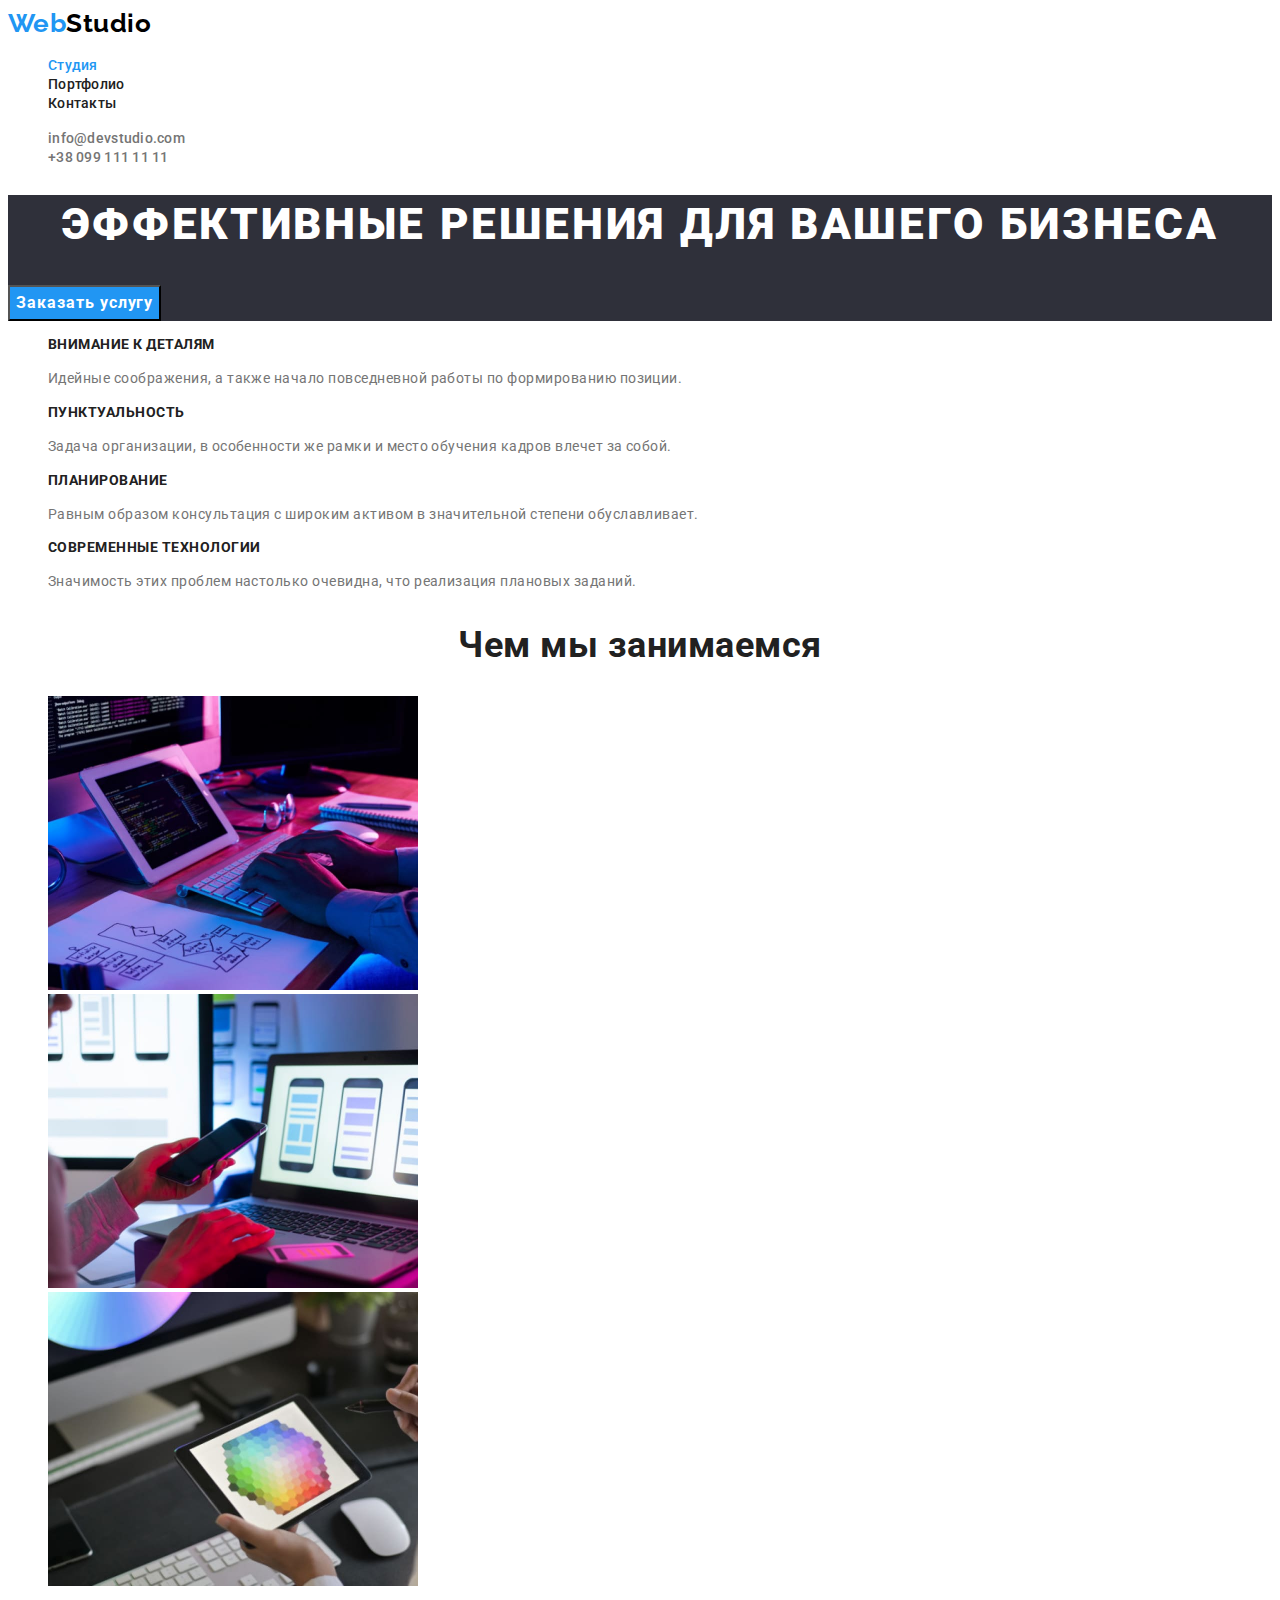
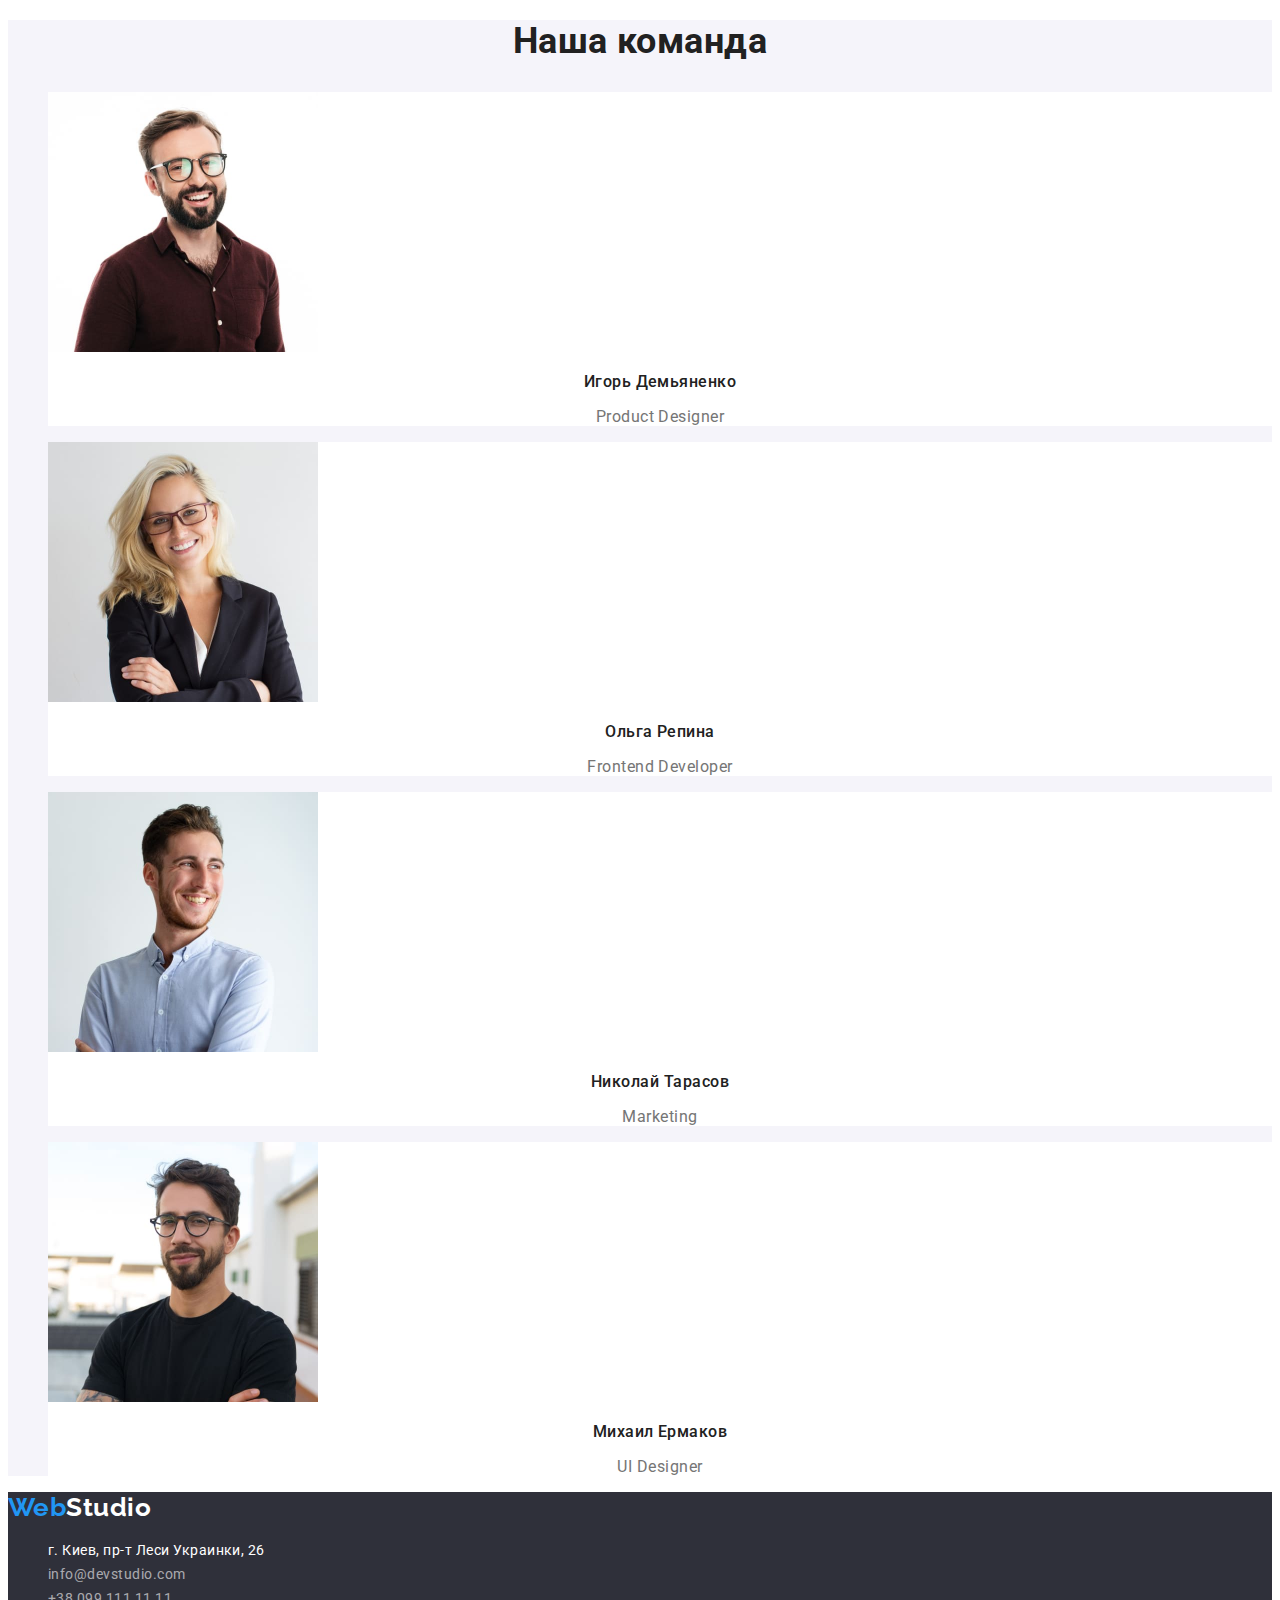
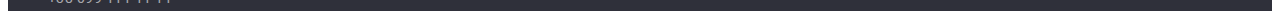
<file: index.html>
<!DOCTYPE html>

<html lang="ru">
<head>
    <meta charset="UTF-8">
    <meta http-equiv="X-UA-Compatible" content="IE=edge">
    <meta name="viewport" content="width=device-width, initial-scale=1.0">
    <title>Document</title>
    <link rel="preconnect" href="https://fonts.googleapis.com">
    <link rel="preconnect" href="https://fonts.gstatic.com" crossorigin>
    <link href="https://fonts.googleapis.com/css2?family=Raleway:wght@700&family=Roboto:wght@400;500;700;900&display=swap" rel="stylesheet">
    <link rel="stylesheet" href="./css/styles.css">
</head>
<body>
    <header class="header">
        <nav>
            <a href="./index.html" lang="en" class="link last-part"><span class="first-part">Web</span>Studio</a>
            <ul class="nav">
                <li>
                    <a href="./index.html" class="nav-item link current">Студия</a>
                </li>
                <li>
                    <a href="./portfolio.html" class="nav-item link">Портфолио</a>
                </li>
                <li>
                    <a href="" class="nav-item link">Контакты</a>
                </li>
            </ul>
        </nav>
            <ul class="contacts">
                <li>
                    <a href="mailto:info@devstudio.com" class="contact link">info@devstudio.com</a>
                </li>
                <li>
                    <a href="tel:+380961111111" class="contact link">+38 099 111 11 11</a>
                </li>
            </ul>
    </header>

    <main>
        <section class="black-bcg">
            <h1 class="hero-title">Эффективные решения для вашего бизнеса</h1>
            <button type="button" class="button">Заказать услугу</button>
        </section>

        <section class="bcg">
            <!-- заголовок будет скрыт -->
            <h2 class="title">Характеристики</h2>
                <ul class="feature">
                    <li class="feaure-item">
                        <h3 class="feature-title">Внимание к деталям</h3>
                        <p class="feature-text">Идейные соображения, а также начало повседневной работы по формированию позиции.</p>
                    </li>
                    <li class="feaure-item">
                        <h3 class="feature-title">Пунктуальность</h3>
                        <p class="feature-text">Задача организации, в особенности же рамки и место обучения кадров влечет за собой.</p>
                    </li>
                    <li class="feaure-item">
                        <h3 class="feature-title">Планирование</h3>
                        <p class="feature-text">Равным образом консультация с широким активом в значительной степени обуславливает.</p>
                    </li>
                    <li class="feaure-item">
                        <h3 class="feature-title">Современные технологии</h3>
                        <p class="feature-text">Значимость этих проблем настолько очевидна, что реализация плановых заданий.</p>
                    </li>
                </ul>
        </section>

        <section class="bcg">
            <h2 class="secondary-title">Чем мы занимаемся</h2>
            <ul>
                <li>
                    <img src="./images/feature/img_1.jpg" alt="пишем" width="370">
                </li>
                <li>
                    <img src="./images/feature/img_2.jpg" alt="проверяем" width="370">
                </li>
                <li>
                    <img src="./images/feature/img_3.jpg" alt="подбираем" width="370">
                </li>
            </ul>
        </section>

        <section class="second-bcg">
            <h2 class="secondary-title">Наша команда</h2>
            <ul class="team">
                <li class="team-member">
                    <img src="./images/employees/Игорь_Демьяненко.jpg" alt="Фото Игоря Демьяненко" width="270"> 
                    <h3 class="team-name">Игорь Демьяненко</h3>
                    <p lang="en" class="team-position">Product Designer</p>
                </li>
                <li class="team-member">
                    <img src="./images/employees/Ольга_Репина.jpg" alt="Фото Ольги Репиной" width="270">
                    <h3 class="team-name">Ольга Репина</h3>
                    <p lang="en" class="team-position">Frontend Developer</p>
                </li>
                <li class="team-member">
                    <img src="./images/employees/Николай_Тарасов.jpg" alt="Фото Николая Тарасов" width="270">
                    <h3 class="team-name">Николай Тарасов</h3>
                    <p lang="en" class="team-position">Marketing</p>
                </li>
                <li class="team-member">
                    <img src="./images/employees/Михаил_Ермаков.jpg" alt="Фото Михаила Ермакова" width="270">
                    <h3 class="team-name">Михаил Ермаков</h3>
                    <p lang="en" class="team-position">UI Designer</p>
                </li>
            </ul>
        </section>
    </main>
    <footer class="black-bcg">
        <a href="./index.html" lang="en" class="link last-part"><span class="first-part">Web</span>Studio</a>
        <address>
            <ul class="address">
                <li class="address-item">
                    <a href="https://goo.gl/maps/CLY4v4J6FVpwr9v57" target="_blank" rel="noopener noreferrer" class="link location">г. Киев, пр-т Леси Украинки, 26</a>
                </li>
                <li class="address-item">
                    <a href="mailto:info@devstudio.com" class="address-contacts link">info@devstudio.com</a>
                </li>
                <li class="address-item">
                    <a href="tel:+380961111111"  class="address-contacts link">+38 099 111 11 11</a>
                </li>
            </ul>
        </address>
    </footer>

</body>
</html>
</file>
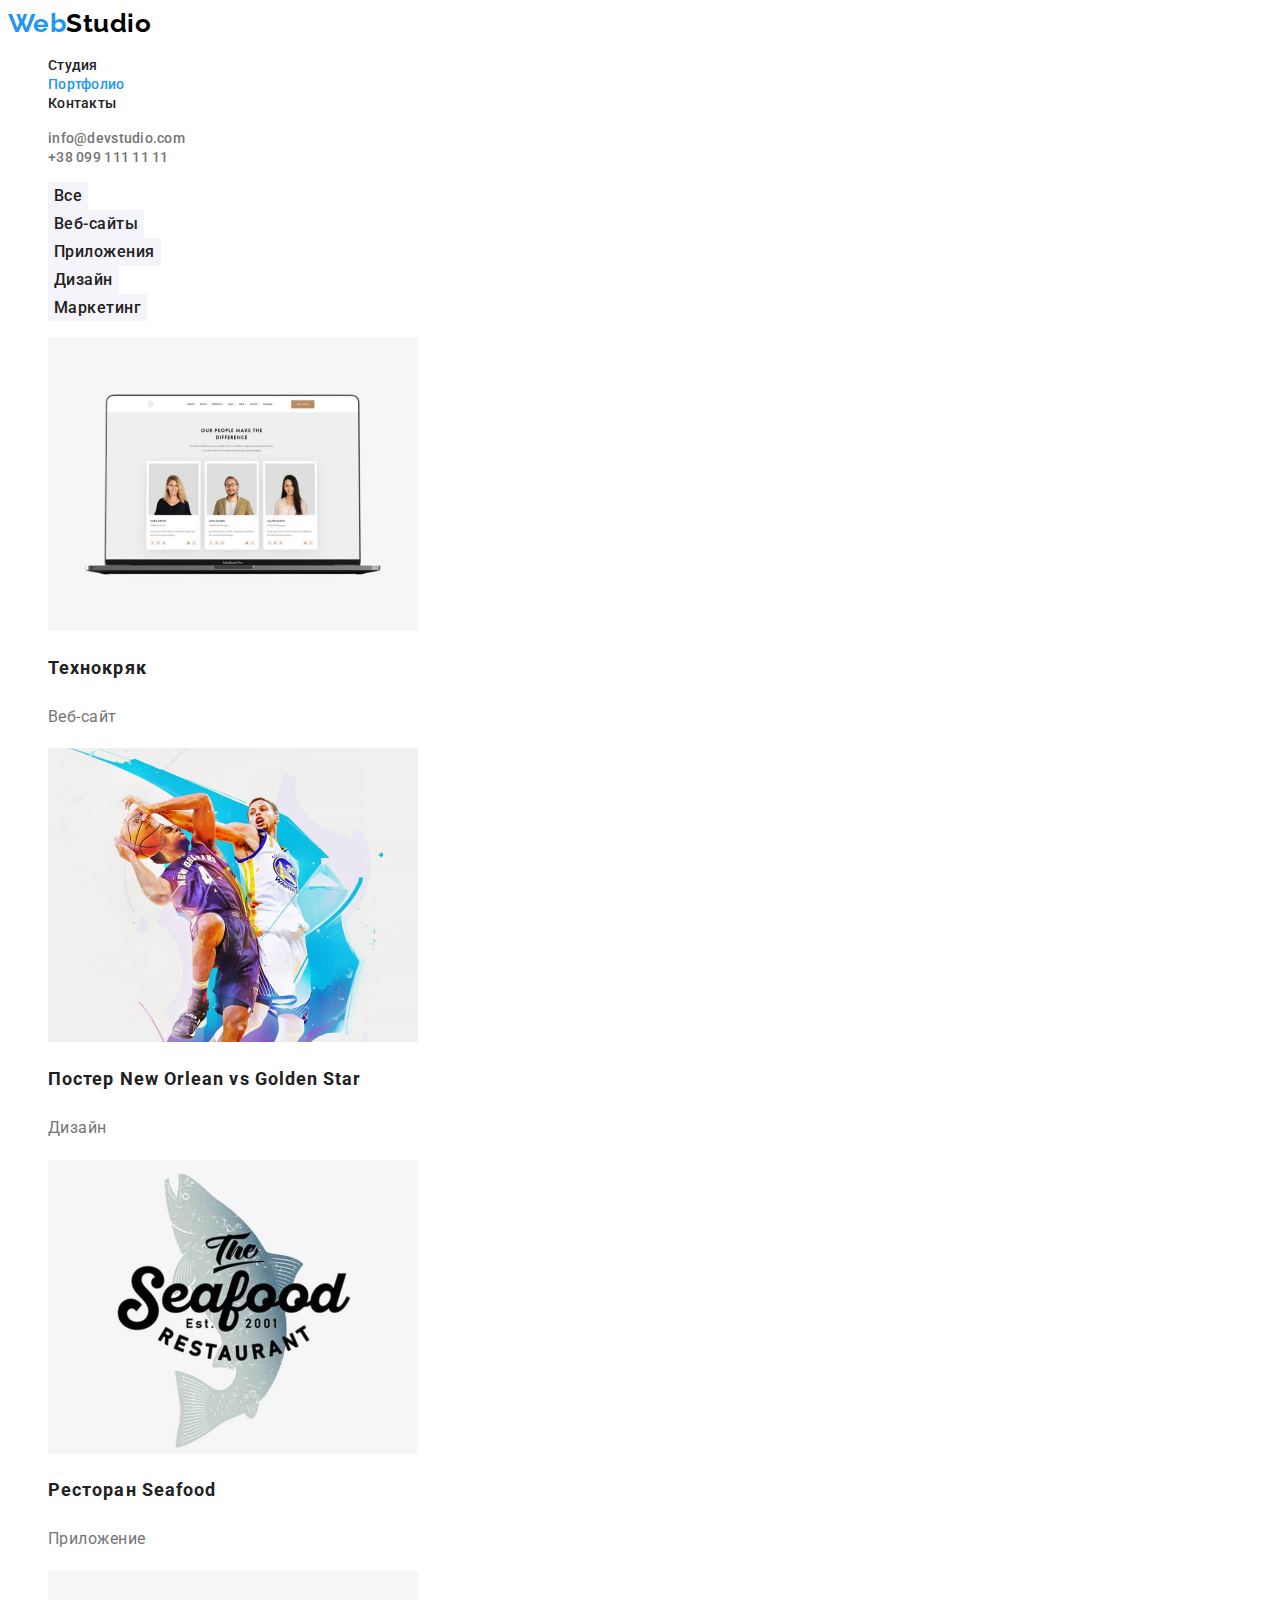
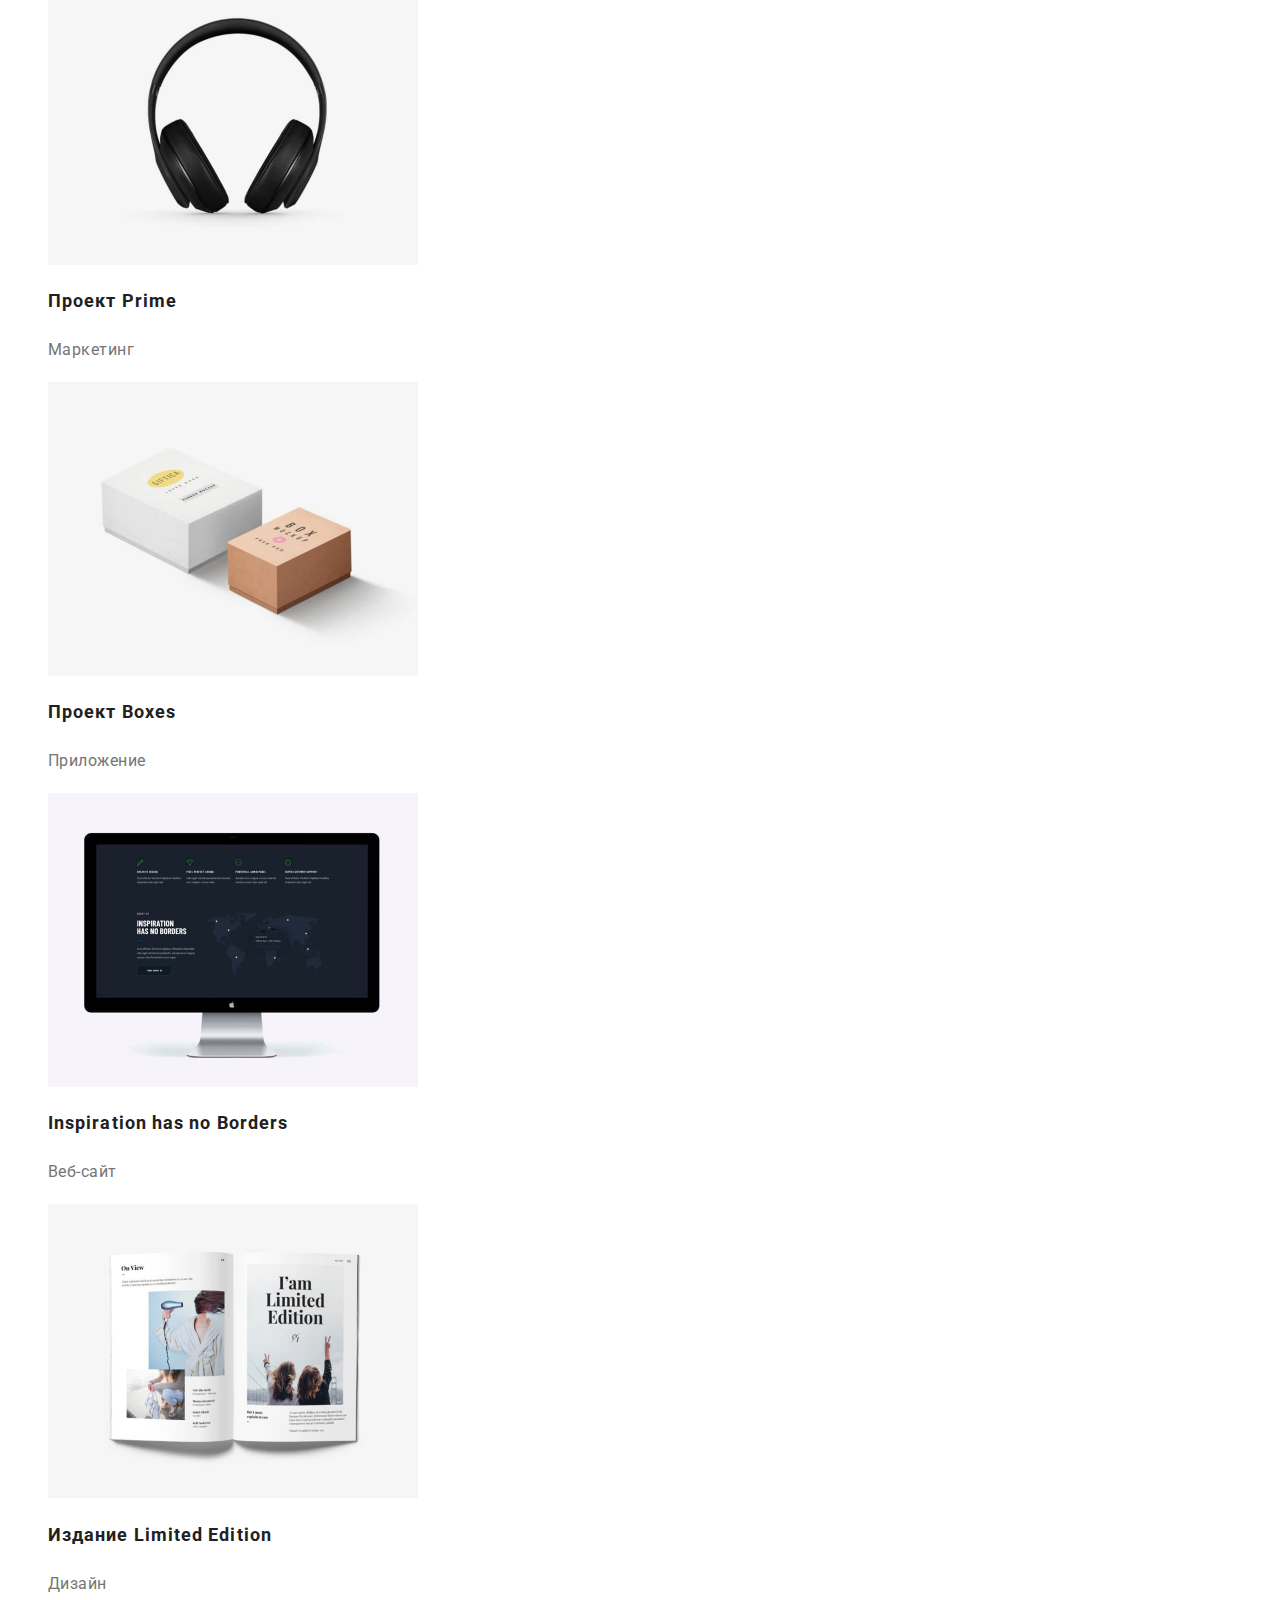
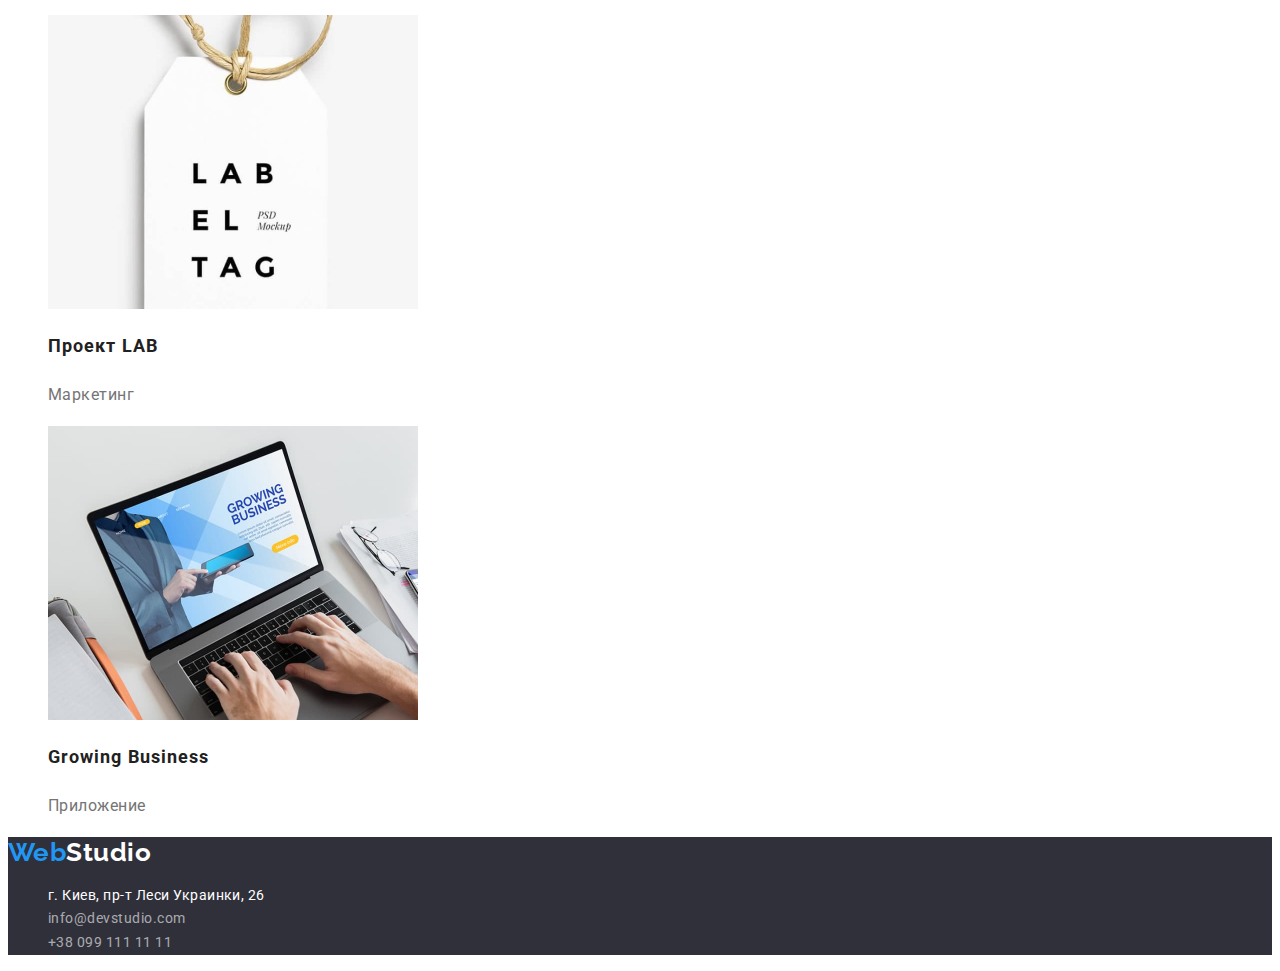
<file: portfolio.html>
<!DOCTYPE html>

<html lang="ru">

<head>
    <meta charset="UTF-8">
    <meta http-equiv="X-UA-Compatible" content="IE=edge">
    <meta name="viewport" content="width=device-width, initial-scale=1.0">
    <link rel="preconnect" href="https://fonts.googleapis.com">
    <link rel="preconnect" href="https://fonts.gstatic.com" crossorigin>
    <link href="https://fonts.googleapis.com/css2?family=Raleway:wght@700&family=Roboto:wght@400;500;700;900&display=swap"
        rel="stylesheet">
    <link rel="stylesheet" href="./css/styles.css">
    <title>Document</title>
</head>

<body>
    <header class="header">
        <nav>
            <a href="./index.html" lang="en" class="link last-part"><span class="first-part">Web</span>Studio</a>
            <ul class="nav">
                <li>
                    <a href="./index.html" class="nav-item link">Студия</a>
                </li>
                <li>
                    <a href="./portfolio.html" class="nav-item link current">Портфолио</a>
                </li>
                <li>
                    <a href="" class="nav-item link">Контакты</a>
                </li>
            </ul>
        </nav>
        <ul class="contacts">
            <li>
                <a href="mailto:info@devstudio.com" class="contact link">info@devstudio.com</a>
            </li>
            <li>
                <a href="tel:+380961111111" class="contact link">+38 099 111 11 11</a>
            </li>
        </ul>
    </header>

    <main>
        <section>
            <h1 class="title">Портфолио</h1>
            <ul class="filter">
                <li>
                    <button type="button" class="btn">Все</button>
                </li>
                <li>
                    <button type="button" class="btn">Веб-сайты</button>
                </li>
                <li>
                    <button type="button" class="btn">Приложения</button>
                </li>
                <li>
                    <button type="button" class="btn">Дизайн</button>
                </li>
                <li>
                    <button type="button" class="btn">Маркетинг</button>
                </li>
            </ul>

            <ul class="portfolio">
                <li class="portfolio-item">
                    <a href="" class="link">
                        <img src="./images/portfolio/Технокряк.jpg" alt="Веб-сайт Технокряк" width="370">
                        <h2 class="portfolio-title">Технокряк</h2>
                        <p class="portfolio-app">Веб-сайт</p>
                    </a>
                </li>
                <li class="portfolio-item">
                    <a href="" class="link">
                        <img src="./images/portfolio/Постер_New_Orlean_vs_Golden_Star.jpg" alt="Фото постера New Orlean vs Golden Star" width="370">
                        <h2 class="portfolio-title">Постер New Orlean vs Golden Star</h2>
                        <p class="portfolio-app">Дизайн</p>
                    </a>
                </li>
                <li class="portfolio-item">
                    <a href="" class="link">
                        <img src="./images/portfolio/Ресторан_Seafood.jpg" alt="Фото приложения для ресторана Seafood" width="370">
                        <h2 class="portfolio-title">Ресторан Seafood</h2>
                        <p class="portfolio-app">Приложение</p>
                    </a>
                </li>
                <li class="portfolio-item">
                    <a href="" class="link">
                        <img src="./images/portfolio/Проект_Prime.jpg" alt="Проект Prime" width="370">
                        <h2 class="portfolio-title">Проект Prime</h2>
                        <p class="portfolio-app">Маркетинг</p>
                    </a>
                </li>
                <li class="portfolio-item">
                    <a href="" class="link">
                        <img src="./images/portfolio/Проект_Boxes.jpg" alt="Фото приложения Boxes" width="370">
                        <h2 class="portfolio-title">Проект Boxes</h2>
                        <p class="portfolio-app">Приложение</p>
                    </a>
                </li>
                <li class="portfolio-item">
                    <a href="" class="link">
                        <img src="./images/portfolio/Inspiration_has_no_Borders.jpg" alt="Фото сайта" width="370">
                        <h2 lang="en" class="portfolio-title">Inspiration has no Borders</h2>
                        <p class="portfolio-app">Веб-сайт</p>
                    </a>
                </li>
                <li class="portfolio-item">
                    <a href="" class="link">
                        <img src="./images/portfolio/Издание_Limited_Edition.jpg" alt="Издание Limited Edition" width="370">
                        <h2 class="portfolio-title">Издание Limited Edition</h2>
                        <p class="portfolio-app">Дизайн</p>
                    </a>
                </li>
                <li class="portfolio-item">
                    <a href="" class="link">
                        <img src="./images/portfolio/Проект_LAB.jpg" alt="Проект LAB" width="370">
                        <h2 class="portfolio-title">Проект LAB</h2>
                        <p class="portfolio-app">Маркетинг</p>
                    </a>
                </li>
                <li class="portfolio-item">
                    <a href="" class="link">
                        <img src="./images/portfolio/Growing_Business.jpg" alt="Фото приложения Growing Business" width="370">
                        <h2 lang="en" class="portfolio-title">Growing Business</h2>
                        <p class="portfolio-app">Приложение</p>
                    </a>
                </li>
            </ul>
        </section>
    </main>

    <footer class="black-bcg">
        <a href="./index.html" lang="en" class="link last-part"><span class="first-part">Web</span>Studio</a>
        <address>
            <ul class="address">
                <li class="address-item">
                    <a href="https://goo.gl/maps/CLY4v4J6FVpwr9v57" target="_blank" rel="noopener noreferrer"
                        class="link location">г. Киев, пр-т Леси Украинки, 26</a>
                </li>
                <li class="address-item">
                    <a href="mailto:info@devstudio.com" class="address-contacts link">info@devstudio.com</a>
                </li>
                <li class="address-item">
                    <a href="tel:+380961111111" class="address-contacts link">+38 099 111 11 11</a>
                </li>
            </ul>
        </address>
    </footer>
</body>
</html>
</file>
<file: css/styles.css>
:root{
    --text-color:#757575;
    --tittle-color:#212121;
    --accent-color: #2196F3;
}
body{
    color: var(--text-color);
    font-family: 'Roboto', sans-serif;
    letter-spacing: 0.03em;
}

.header{
    background-color: #FFFFFF;
}
.link{
    text-decoration: none;
}

.first-part{
    color: var(--accent-color);
}

.last-part{
    color: #000000;
    font-family: 'Raleway';
    font-weight: 700;
    font-size: 26px;
    line-height: 1.19;
}

ul{
    list-style: none;
}

.nav .nav-item{
    color: var(--tittle-color);
    font-weight: 500;
    font-size: 14px;
    line-height: 1.14;
    letter-spacing: 0.02em;
}

.nav-item.current{
    color: var(--accent-color);
}
.nav .nav-item:hover,
.nav .nav-item:focus{
    color: var(--accent-color);
}

.contacts .contact{
    color: var(--text-color);
    font-weight: 500;
    font-size: 14px;
    line-height: 1.14;
    letter-spacing: 0.02em;
}

.contacts .contact:hover,
.contacts .contact:focus{
    color: var(--accent-color);
}

.black-bcg{
    background-color: #2F303A;
}
.hero-title{
    color: #FFFFFF;
    font-weight: 900;
    font-size: 44px;
    line-height: 1.36;
    text-align: center;
    letter-spacing: 0.06em;
    text-transform: uppercase;
}

.button{
    color: #FFFFFF;
    background-color: #2196F3;
    font-family: inherit;
    font-weight: 700;
    font-size: 16px;
    line-height: 1.88;
    letter-spacing: 0.06em;
    cursor: pointer;
}

.button:hover,
.button:focus {
background-color: #188CE8;
}

.title{
    display: none;
}

.feature .feature-title{
    color: var(--tittle-color);
    font-size: 14px;
    line-height: 1.14;
    text-transform: uppercase;
}

.feature .feature-text{
    font-size: 14px;
    line-height: 1.71;
}

.secondary-title {
    color: var(--tittle-color);
    font-size: 36px;
    line-height: 1.17;
    text-align: center;
}

.second-bcg{
    background-color:#F5F4FA;
}

.team-member{
    background-color: #FFFFFF;
}
.team .team-name{
    color: var(--tittle-color);
    font-weight: 500;
    font-size: 16px;
    line-height: 1.19;
    text-align: center;
}

.team .team-position{
    line-height: 1.19;
    text-align: center;
}

.address .location {
    color: #FFFFFF;
    font-style: normal;
    font-size: 14px;
    line-height: 1.71;
}

.address .address-contacts{
    color: rgba(255, 255, 255, 0.6);
    font-style: normal;
    font-size: 14px;
    line-height: 1.71;
}
.address .location:hover,
.address .location:focus,
.address .address-contacts:hover,
.address .address-contacts:focus {
    color: var(--accent-color);
}
.black-bcg .last-part{
    color: #FFFFFF;
}

/* Страница Портфолио */
.filter .btn{
    background-color: #F5F4FA;
    border: none;
    color: var(--tittle-color);
    font-family: inherit;
    font-weight: 500;
    font-size: 16px;
    line-height: 1.62;
    letter-spacing: 0.03em;
    cursor: pointer
}

.filter .btn:hover,
.filter .btn:focus{
    color: #FFFFFF;
    background-color: var(--accent-color);
}

.portfolio .portfolio-item{
    background-color: #FFFFFF;
}

.portfolio .portfolio-title{
    color: var(--tittle-color);
    font-size: 18px;
    line-height: 2;
    letter-spacing: 0.06em;
}

.portfolio .portfolio-app{
    color: var(--text-color);
    line-height: 1.88;
}
</file>
